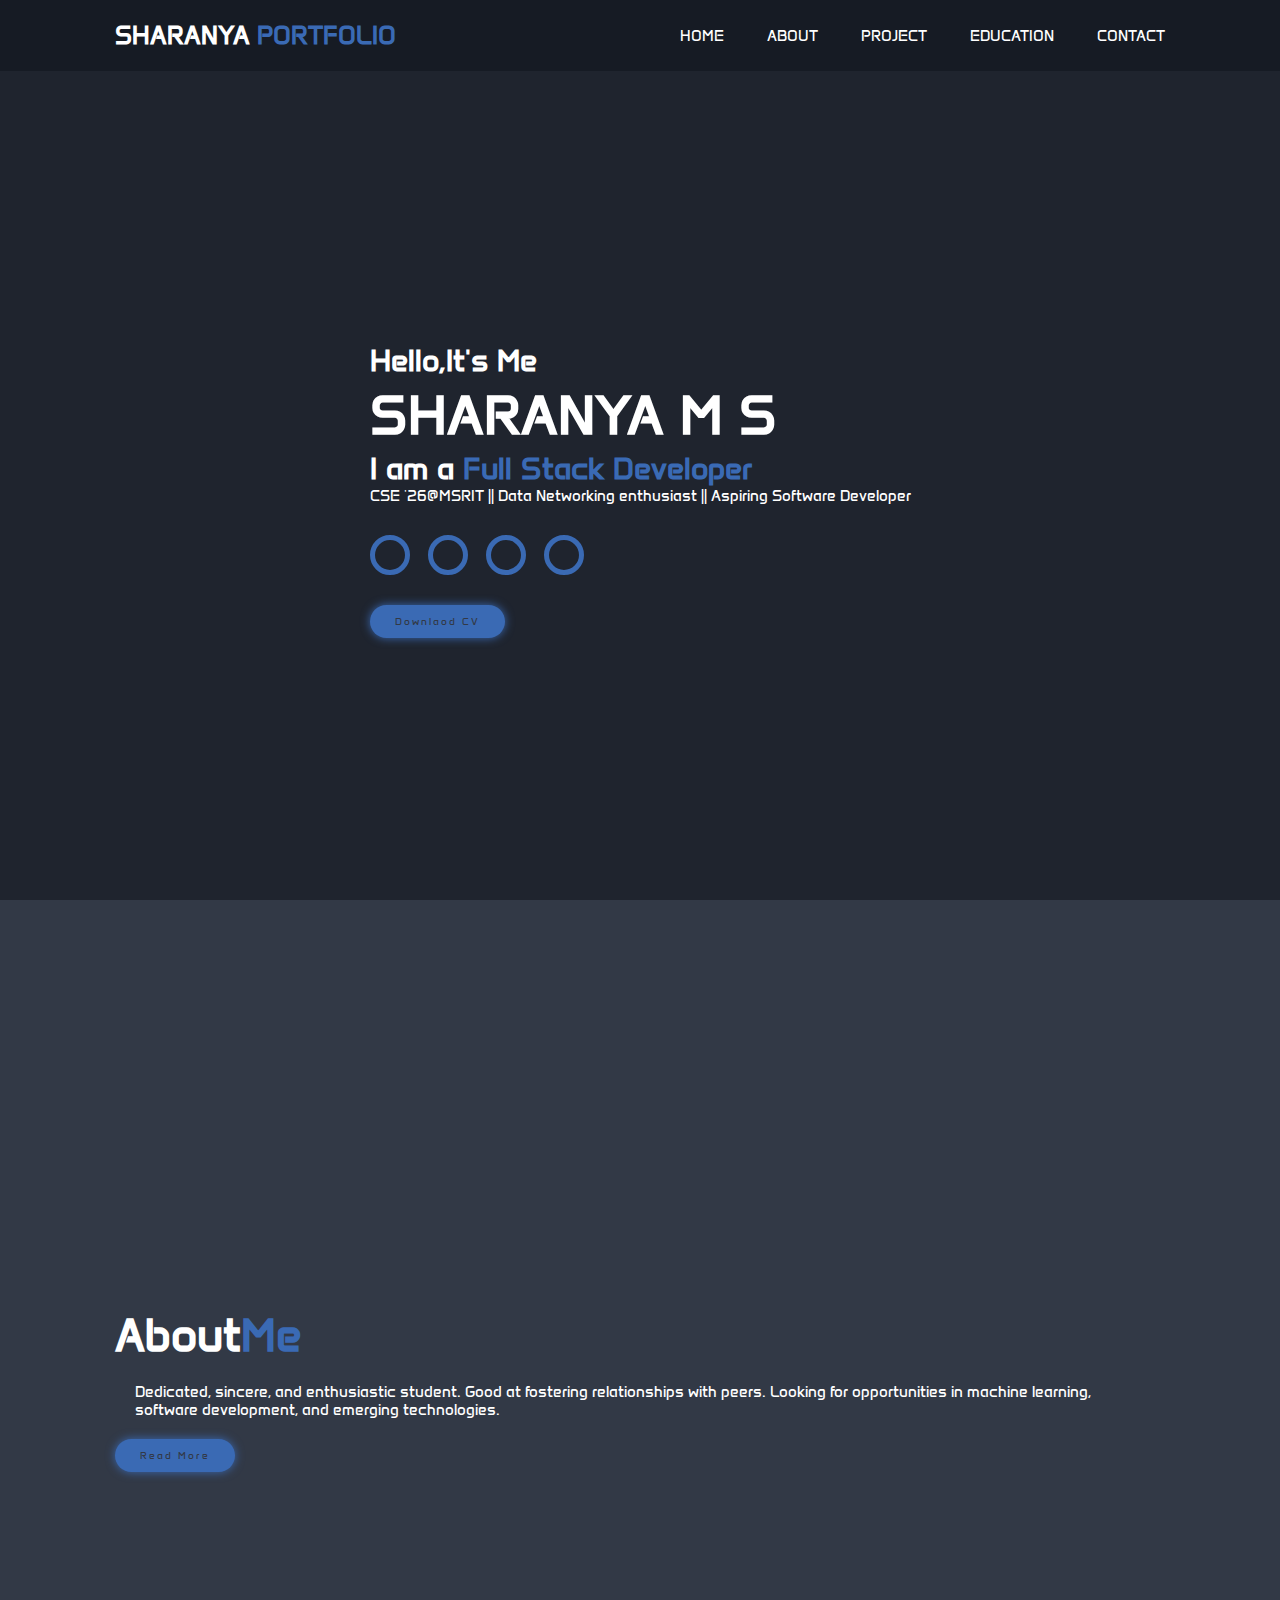
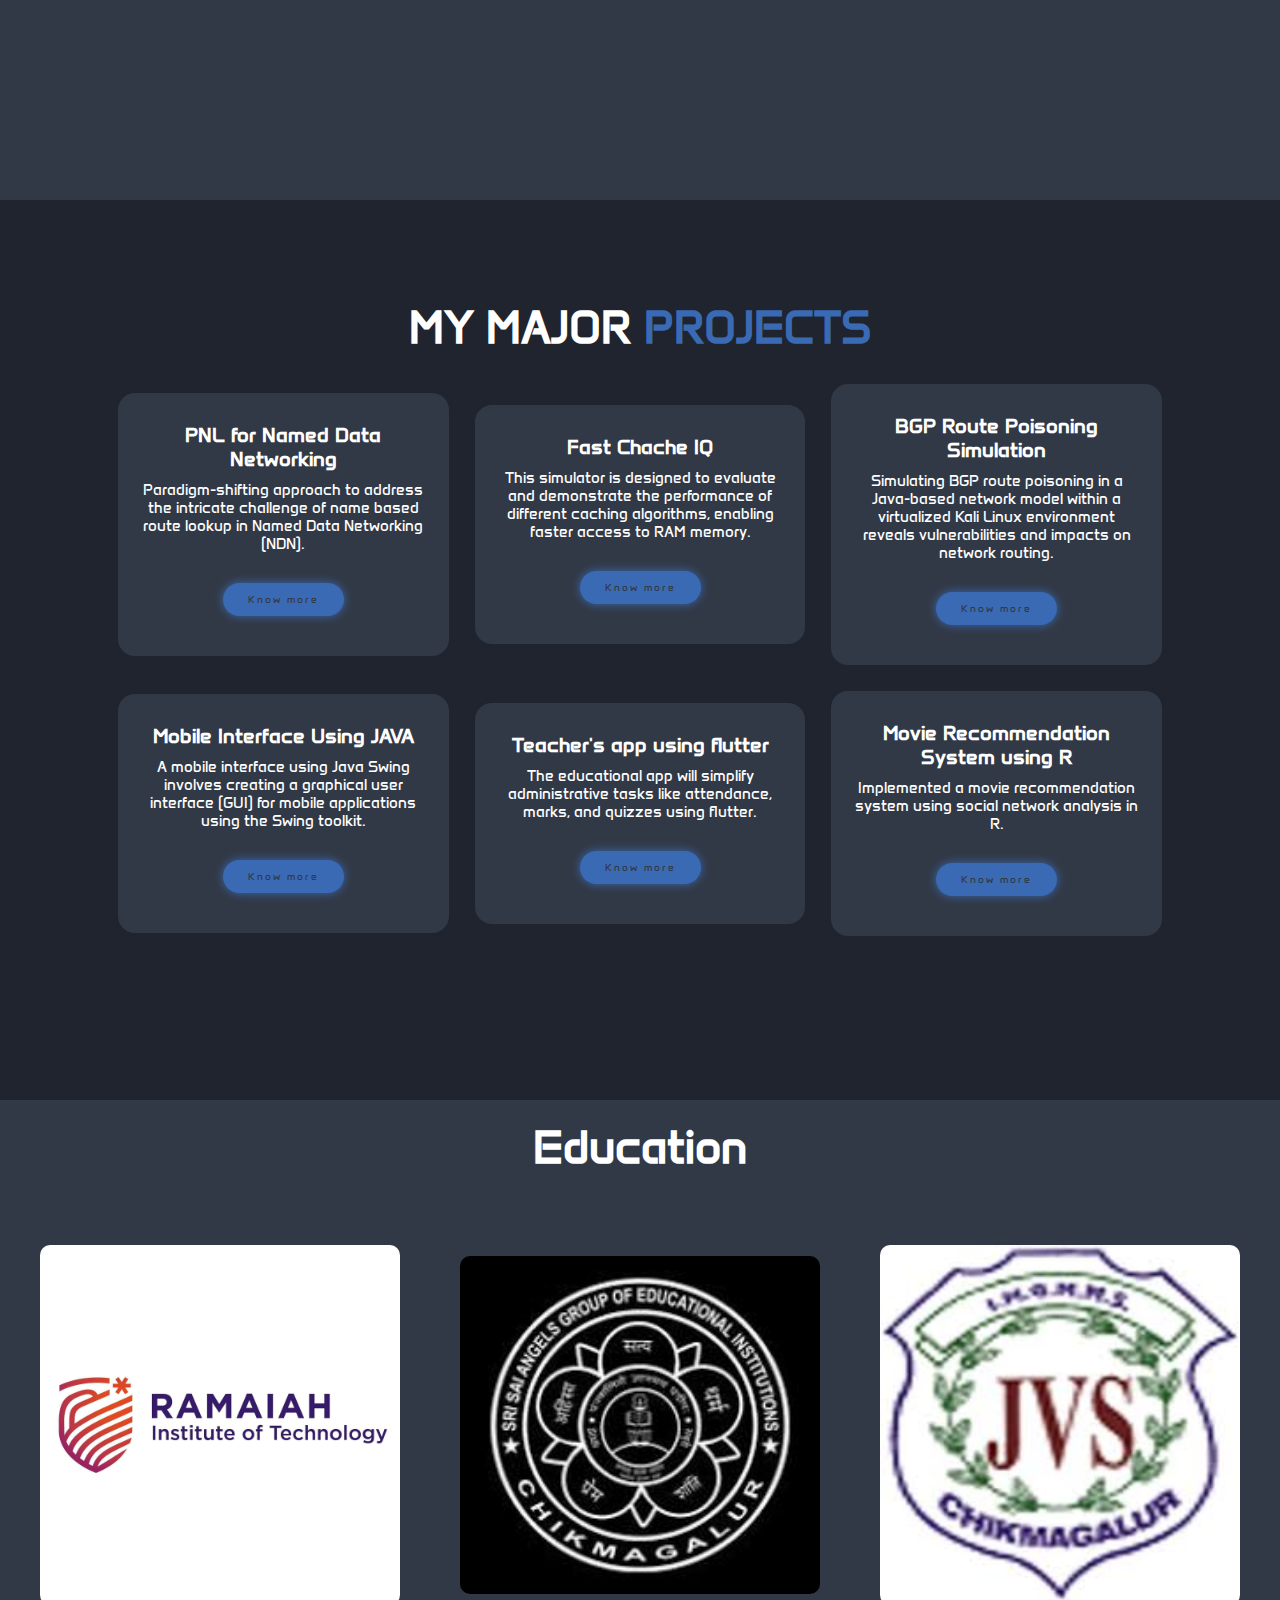
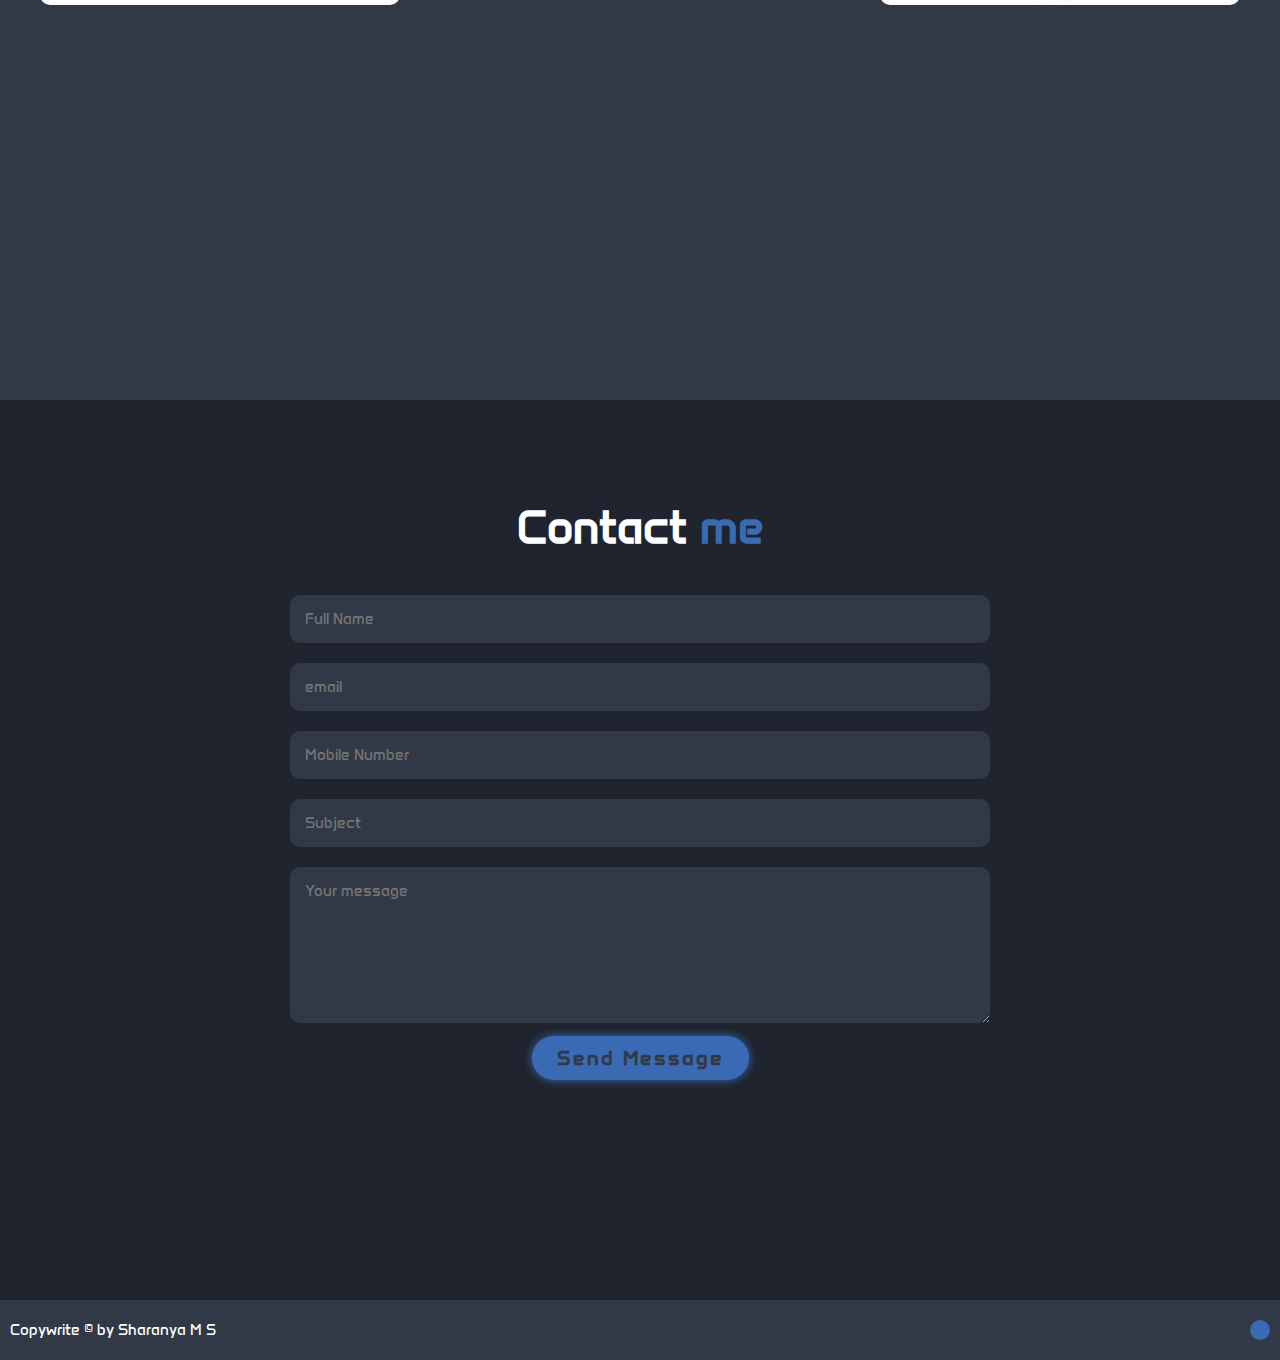
<file: index.html>
<!DOCTYPE html>
<html lang="en">
  <head>
    <meta charset="UTF-8" />
    <link rel="stylesheet" href="style.css" />
    <meta name="viewport" content="width=device-width, initial-scale=1.0" />
    <link
      rel="stylesheet"
      href="https://cdnjs.cloudflare.com/ajax/libs/font-awesome/6.6.0/css/all.min.css"
      integrity="sha512-Kc323vGBEqzTmouAECnVceyQqyqdsSiqLQISBL29aUW4U/M7pSPA/gEUZQqv1cwx4OnYxTxve5UMg5GT6L4JJg=="
      crossorigin="anonymous"
      referrerpolicy="no-referrer"
    />
    <title>Portfolio</title>
  </head>
  <body>
    <header class="header">
      <a href="#home" class="logo">SHARANYA <span>PORTFOLIO</span></a>
      <nav class="navbar">
        <a href="#home">HOME</a>
        <a href="#about">ABOUT</a>
        <a href="#services">PROJECT</a>
        <a href="#portfolio">EDUCATION</a>
        <a href="#contact">CONTACT</a>
      </nav>
    </header>

    <section class="home" id="home">
      <div class="home-content">
        <h3>Hello,It's Me</h3>
        <h1>SHARANYA M S</h1>
        <h3>I am a <span>Full Stack Developer</span></h3>
        <p>
          CSE '26@MSRIT || Data Networking enthusiast || Aspiring Software
          Developer
        </p>
        <div class="social-media">
          <a href="https://x.com/SharanyaMS18"><i class="fa-solid fa-x"></i></a>
          <a href="https://www.instagram.com/sharanya_gowda18/"
            ><i class="fa-brands fa-instagram"></i
          ></a>
          <a href="https://github.com/Sharanya-Gowda"
            ><i class="fa-brands fa-github"></i
          ></a>
          <a href="https://www.linkedin.com/in/sharanya-m-s-752159310/"
            ><i class="fa-brands fa-linkedin"></i
          ></a>
        </div>
        <a
          href="https://drive.google.com/file/d/1T1hkE6rzh5dVY3rU2j0kIcrxKExfOQoO/view?usp=drive_link"
          class="btn"
          >Downlaod CV</a
        >
      </div>
<!--       <div class="home-img">
        <img src="logo.png" alt="homeimage" />
      </div> -->
    </section>
    <section class="about" id="about">
<!--       <div class="about-img">
        <img src="about.png" alt="about" />
      </div> -->
      <div class="about-content">
        <h2 class="heading">About<span>Me</span></h2>
        <h3></h3>
        <p>
          Dedicated, sincere, and enthusiastic student. Good at fostering
          relationships with peers. Looking for opportunities in machine
          learning, software development, and emerging technologies.
        </p>
        <a href="about.html" class="btn">Read More</a>
      </div>
    </section>
    <section class="services" id="services">
      <h2 class="heading">MY MAJOR <span>PROJECTS</span></h2>
      <br />
      <br />
      <div class="service-container">
        <div class="service-box">
          <i class="fa-solid fa-code"></i>
          <h3>PNL for Named Data Networking</h3>
          <p>
            Paradigm-shifting approach to address the intricate challenge of
            name based route lookup in Named Data Networking (NDN).
          </p>
          <a
            href="https://github.com/Sharanya-Gowda/PNL-for-Names-Data-Networking"
            class="btn"
            >Know more</a
          >
        </div>
        <div class="service-box">
          <i class="fa-solid fa-server"></i>
          <h3>Fast Chache IQ</h3>
          <p>
            This simulator is designed to evaluate and demonstrate the
            performance of different caching algorithms, enabling faster access
            to RAM memory.
          </p>
          <a href="https://github.com/Sharanya-Gowda/Fast-Chache-IQ" class="btn"
            >Know more</a
          >
        </div>
        <div class="service-box">
          <i class="fa-solid fa-shield-halved"></i>
          <h3>BGP Route Poisoning Simulation</h3>
          <p>
            Simulating BGP route poisoning in a Java-based network model within
            a virtualized Kali Linux environment reveals vulnerabilities and
            impacts on network routing.
          </p>
          <a
            href="https://github.com/Sharanya-Gowda/PNL-for-Names-Data-Networking"
            class="btn"
            >Know more</a
          >
        </div>
        <div class="service-box">
          <i class="fa-solid fa-mobile"></i>
          <h3>Mobile Interface Using JAVA</h3>
          <p>
            A mobile interface using Java Swing involves creating a graphical
            user interface (GUI) for mobile applications using the Swing
            toolkit.
          </p>
          <a
            href="https://github.com/Sharanya-Gowda/Mobile-Interface-Using-JAVA"
            class="btn"
            >Know more</a
          >
        </div>
        <div class="service-box">
          <i class="fa-solid fa-person-chalkboard"></i>
          <h3>Teacher's app using flutter</h3>
          <p>
            The educational app will simplify administrative tasks like
            attendance, marks, and quizzes using flutter.
          </p>
          <a
            href="https://github.com/Sharanya-Gowda/Teachers-app-using-flutter
            "
            class="btn"
            >Know more</a
          >
        </div>
        <div class="service-box">
          <i class="fa-solid fa-r"></i>
          <h3>Movie Recommendation System using R</h3>
          <p>
            Implemented a movie recommendation system using social network
            analysis in R.
          </p>
          <a
            href="https://github.com/Sharanya-Gowda/Movie-Recommendation-System-using-R"
            class="btn"
            >Know more</a
          >
        </div>
      </div>
    </section>
    <section class="portfolio" id="portfolio">
      <h2 class="heading">Education</h2>
      <div class="portfolio-container">
        <div class="portfolio-box">
          <img src="msrit.jpeg" alt="image" class="img-college" />
          <div class="portfolio-layer">
            <h4>B.E</h4>
            <p>
              Studying 3rd year B.E in Computer Science at M S Ramaiah Institute
              of Technology,Banglore and secured 9.3 CGPA.
            </p>
            <a href="https://www.msrit.edu/"><i class="fa-solid fa-link"></i></a>
          </div>
        </div>
        <div class="portfolio-box">
          <img src="saiangles.jpg" alt="image" class="img-college" />
          <div class="portfolio-layer">
            <h4>PU College</h4>
            <p>
              Studied PUC at SRI SAI ANGELS PU C0LLEGE and secured 99%(594/600)
              in 2nd PU Board Examination
            </p>
            <a
              href="https://www.saiangelspucollege.org/toppers.html"
              ><i class="fa-solid fa-link"></i
            ></a>
          </div>
        </div>
        <div class="portfolio-box">
          <img src="jvs.jpeg" alt="image" class="img-college" />
          <div class="portfolio-layer">
            <h4>School</h4>
            <p>
              Completed schooling from JVS English Medium School and secured
              99.52%(622/625) in 10th std board exam
            </p>
            <a
              href="https://www.google.com/search?sca_esv=c8ddd2c726ef673e&sca_upv=1&sxsrf=ADLYWILY4qiowsySlN8f5b4bLwrCaACxwA:1726166970944&q=jvs+school+chikmagalur&udm=2&fbs=[base64]&sa=X&ved=2ahUKEwid-YCJib6IAxWsRmcHHapmB1cQtKgLegQIDBAB&biw=844&bih=777&dpr=1.13#vhid=F3Lq3HruoMUmhM&vssid=mosaic"
              ><i class="fa-solid fa-link"></i
            ></a>
          </div>
        </div>
      </div>
    </section>
    <section class="contact" id="contact">
      <h2 class="heading">Contact <span>me</span></h2>
      <form>
        <div class="input-box">
          <input type="text" placeholder="Full Name" />
          <input type="email" placeholder="email" />
        </div>
        <div class="input-box">
          <input type="number" placeholder="Mobile Number" />
          <input type="text" placeholder="Subject" />
        </div>
        <textarea
          name=""
          id=""
          cols="30"
          rows="7"
          placeholder="Your message"
        ></textarea>
        <input type="button" value="Send Message" class="btn" />
      </form>
    </section>
    <footer class="footer">
      <div class="footer-text">
        <p>Copywrite &copy; by Sharanya M S</p>
      </div>
      <div class="top-icon">
        <a href="#home"><i class="fa-solid fa-arrow-up"></i></a>
      </div>
    </footer>
  </body>
</html>
</file>
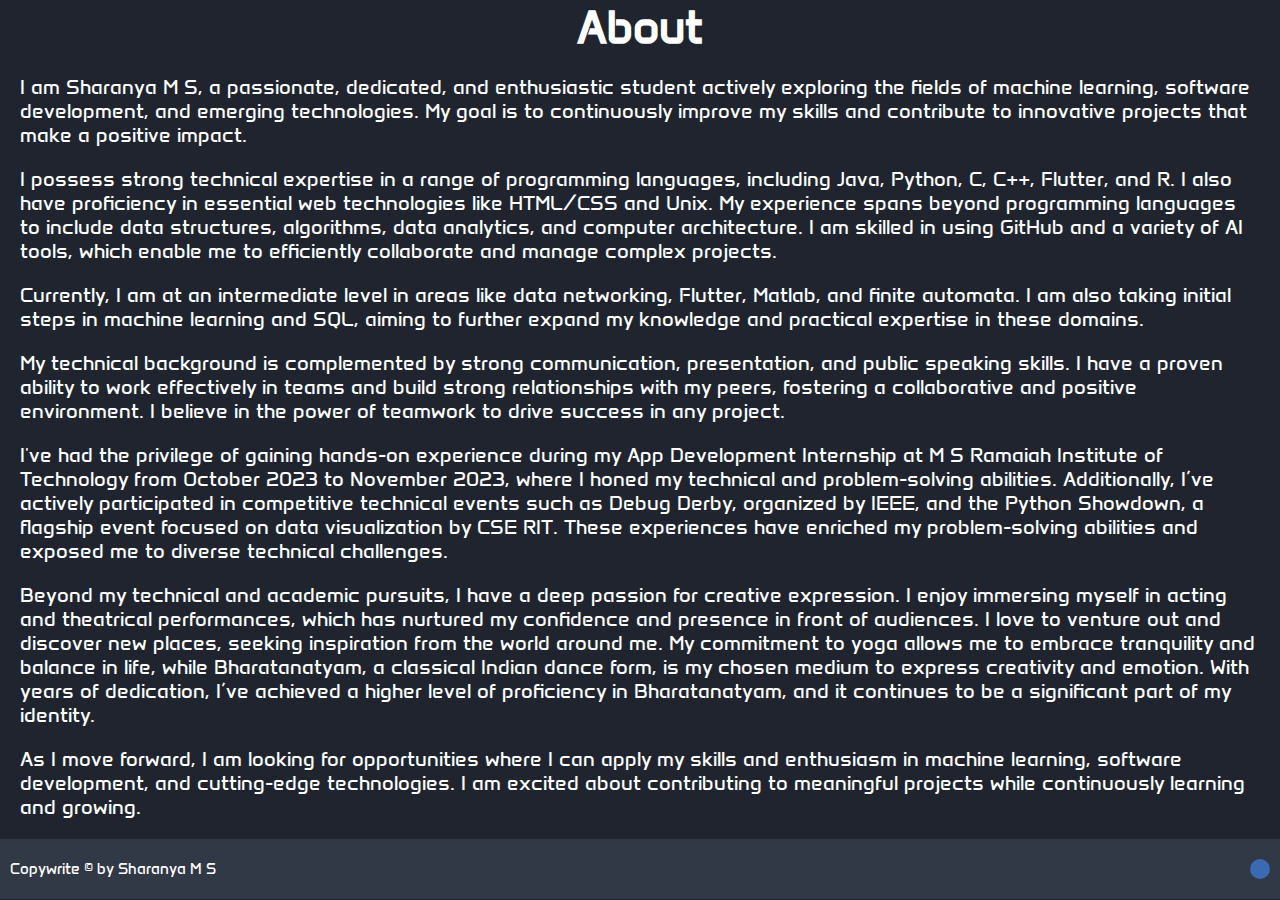
<file: about.html>
<!DOCTYPE html>
<html lang="en">
  <head>
    <meta charset="UTF-8" />
    <link rel="stylesheet" href="style.css" />
    <meta name="viewport" content="width=device-width, initial-scale=1.0" />
    <link
      rel="stylesheet"
      href="https://cdnjs.cloudflare.com/ajax/libs/font-awesome/6.6.0/css/all.min.css"
      integrity="sha512-Kc323vGBEqzTmouAECnVceyQqyqdsSiqLQISBL29aUW4U/M7pSPA/gEUZQqv1cwx4OnYxTxve5UMg5GT6L4JJg=="
      crossorigin="anonymous"
      referrerpolicy="no-referrer"
    />
    <title>About</title>
  </head>
  <body>
    <h3 class="heading">About</h3>
    <div>
      <p class="about-next">
        I am Sharanya M S, a passionate, dedicated, and enthusiastic student
        actively exploring the fields of machine learning, software development,
        and emerging technologies. My goal is to continuously improve my skills
        and contribute to innovative projects that make a positive impact.
      </p>
    </div>

    <div>
      <p class="about-next">
        I possess strong technical expertise in a range of programming
        languages, including Java, Python, C, C++, Flutter, and R. I also have
        proficiency in essential web technologies like HTML/CSS and Unix. My
        experience spans beyond programming languages to include data
        structures, algorithms, data analytics, and computer architecture. I am
        skilled in using GitHub and a variety of AI tools, which enable me to
        efficiently collaborate and manage complex projects.
      </p>
    </div>

    <div>
      <p class="about-next">
        Currently, I am at an intermediate level in areas like data networking,
        Flutter, Matlab, and finite automata. I am also taking initial steps in
        machine learning and SQL, aiming to further expand my knowledge and
        practical expertise in these domains.
      </p>
    </div>

    <div>
      <p class="about-next">
        My technical background is complemented by strong communication,
        presentation, and public speaking skills. I have a proven ability to
        work effectively in teams and build strong relationships with my peers,
        fostering a collaborative and positive environment. I believe in the
        power of teamwork to drive success in any project.
      </p>
    </div>

    <div>
      <p class="about-next">
        I've had the privilege of gaining hands-on experience during my App
        Development Internship at M S Ramaiah Institute of Technology from
        October 2023 to November 2023, where I honed my technical and
        problem-solving abilities. Additionally, I’ve actively participated in
        competitive technical events such as Debug Derby, organized by IEEE, and
        the Python Showdown, a flagship event focused on data visualization by
        CSE RIT. These experiences have enriched my problem-solving abilities
        and exposed me to diverse technical challenges.
      </p>
    </div>

    <div>
      <p class="about-next">
        Beyond my technical and academic pursuits, I have a deep passion for
        creative expression. I enjoy immersing myself in acting and theatrical
        performances, which has nurtured my confidence and presence in front of
        audiences. I love to venture out and discover new places, seeking
        inspiration from the world around me. My commitment to yoga allows me to
        embrace tranquility and balance in life, while Bharatanatyam, a
        classical Indian dance form, is my chosen medium to express creativity
        and emotion. With years of dedication, I’ve achieved a higher level of
        proficiency in Bharatanatyam, and it continues to be a significant part
        of my identity.
      </p>
    </div>

    <div>
      <p class="about-next">
        As I move forward, I am looking for opportunities where I can apply my
        skills and enthusiasm in machine learning, software development, and
        cutting-edge technologies. I am excited about contributing to meaningful
        projects while continuously learning and growing.
      </p>
    </div>
    <footer class="footer">
      <div class="footer-text">
        <p>Copywrite &copy; by Sharanya M S</p>
      </div>
      <div class="top-icon">
        <a href="index.html"><i class="fa-solid fa-arrow-up"></i></a>
      </div>
    </footer>
  </body>
</html>
</file>
<file: style.css>
@import url("https://fonts.googleapis.com/css2?family=Anta&display=swap");

:root {
  --bg-color: #1f242e;
  --second-bg-color: #323946;
  --text-color: #fff;
  --main-color: #3a6ab4;
}
* {
  margin: 0;
  padding: 0;
  box-sizing: border-box;
  text-decoration: none;
  list-style-type: none;
  border: none;
  outline: none;
  font-family: "Anta", sans-serif;
}
html {
  font-size: 62.5%;
  overflow-x: hidden;
}
body {
  background-color: var(--bg-color);
  color: var(--text-color);
}
section {
  min-height: 100vh;
  padding: 10rem 9% 2rem;
}
span {
  color: var(--main-color);
}
.header {
  position: fixed;
  padding: 2rem 9%;
  top: 0;
  left: 0;
  width: 100%;
  background-color: #161b24;
  display: flex;
  justify-content: space-between;
  align-items: center;
  z-index: 100;
}
.logo {
  color: var(--text-color);
  font-size: 2.5rem;
  font-weight: 600;
}
.navbar a {
  font-size: 1.5rem;
  color: var(--text-color);
  margin-left: 4rem;
  transition: 0.3s;
}
.navbar a:hover {
  color: var(--main-color);
}
.home {
  display: flex;
  justify-content: center;
  align-items: center;
}
.home-content h3 {
  font-size: 3rem;
  font-weight: 700;
}
.home-content h1 {
  font-size: 5.5rem;
  font-weight: 700;
  line-height: 1.3;
}
.home-content p {
  font-size: 1.5rem;
}
.home-img {
  width: 200px;
  height: auto;
  border-radius: 50%;
  /*background-color: var(--main-color);*/
  /*box-shadow: 0 0 1rem var(--main-color);*/
  object-fit: cover;
  margin-top: -20px;
}
.home-img {
  width: 35%;
  animation: floatImage 6s ease-in-out infinite;
}
.social-media a {
  display: inline-flex;
  justify-content: center;
  align-items: center;
  width: 4rem;
  height: 4rem;
  background-color: transparent;
  border: 5px solid var(--main-color);
  border-radius: 50%;
  font-size: 2rem;
  color: var(--main-color);
  margin: 3rem 1.5rem 3rem 0;
  transform: all 0.7s;
}
.social-media a:hover {
  background-color: var(--main-color);
  color: var(--second-bg-color);
  box-shadow: 0 0 1rem var(--main-color);
  transform: scale(1.1);
}
.btn {
  display: inline-block;
  padding: 1rem 2.5rem;
  background-color: var(--main-color);
  border-radius: 4rem;
  box-shadow: 0 0 1rem var(--main-color);
  color: var(--second-bg-color);
  letter-spacing: 2px;
}
.btn:hover {
  box-shadow: none;
}
.about {
  display: flex;
  justify-content: center;
  align-items: center;
  gap: 2rem;
  background-color: var(--second-bg-color);
}
.about-img img {
  width: 75%;
  animation: floatImage 6s ease-in-out infinite;
}
.heading {
  text-align: center;
  font-size: 4.5rem;
}
.about-content h2 {
  text-align: left;
  line-height: 1.2;
}
.about-content h3 {
  font-size: 2.3;
}
.about-content p {
  font-size: 1.5rem;
  margin: 2rem;
}
services h2 {
  margin-bottom: 5rem;
}
.service-container {
  display: flex;
  justify-content: center;
  align-items: center;
  flex-wrap: wrap;
  gap: 2rem;
}
.service-container .service-box {
  flex: 1 1 30rem;
  background-color: var(--second-bg-color);
  padding: 3rem 2rem 4rem;
  border-radius: 2rem;
  text-align: center;
  border: 3px solid var(--bg-color);
  transform: all 0.5s;
}
.service-container .service-box:hover {
  border-color: var(--main-color);
  transform: scale(1.03);
}
.service-box i {
  font-size: 6rem;
  color: var(--main-color);
}
.service-box h3 {
  font-size: 2rem;
}
.service-box p {
  font-size: 1.5rem;
  margin: 1rem 0 3rem;
}

.contact h2 {
  margin-bottom: 3rem;
}
.contact form {
  max-width: 70rem;
  margin: 1rem auto;
  text-align: center;
  margin-bottom: 3rem;
}
.contact form .input-box {
  display: flex;
  justify-content: space-between;
  flex-wrap: wrap;
}
.contact form .input-box input,
.contact form textarea {
  width: 100%;
  padding: 1.5rem;
  font-size: 1.5rem;
  color: var(--text-color);
  background-color: var(--second-bg-color);
  border-radius: 10px;
  margin: 10px 0;
}

.contact form .btn {
  text-align: center;
  font-size: 2rem;
  font-weight: bolder;
  cursor: pointer;
}
.footer {
  display: flex;
  justify-content: space-between;
  align-items: center;
  flex-wrap: wrap;
  padding: 2rem 10px;
  background-color: var(--second-bg-color);
}
.footer-text p {
  font-size: 1.5rem;
  transition: all 0.5s;
}
.top-icon a {
  display: inline-flex;
  justify-content: center;
  align-items: center;
  padding: 10px;
  background-color: var(--main-color);
  border-radius: 50%;
}
.top-icon a:hover {
  box-shadow: 0 0 1 var(--main-color);
}
.top-icon a i {
  font-size: 2rem;
  color: var(--second-bg-color);
}
@keyframes floatImage {
  0% {
    transform: translateY(0);
  }
  50% {
    transform: translateY(-2rem);
  }
  100% {
    transform: translateY(0);
  }
}
@media screen and (max-width: 1200px) {
  html {
    font-size: 55%;
  }
}
@media screen and (max-width: 1200px) {
  section {
    padding: 10rem 3% 2rem;
  }
  .header {
    padding: 2rem 3%;
  }
  .footer {
    padding: 2rem 3%;
  }
  .sevices {
    padding: 7rem;
  }
}
@media screen and (max-width: 768px) {
  .header {
    flex-direction: column;
    gap: 2rem;
  }
  .navbar {
    width: 100%;
    display: flex;
    justify-content: space-evenly;
    flex-wrap: wrap;
    align-items: center;
  }
  .home {
    flex-direction: column;
  }
  .home-content {
    font-size: 2.5rem;
  }
  .home-content h1 {
    font-size: 5rem;
  }
  .home-img img {
    width: 70vw;
    margin-top: 4rem;
  }
  .about {
    flex-direction: column-reverse;
  }
  .about img {
    width: 70vw;
    margin: top 2rem;
  }
  .portfolio-container {
    grid-template-columns: repeat(2, 1fr);
  }
}
@media screen and (max-width: 768px) {
  html {
    font-size: 50%;
  }
  .portfolio-container {
    grid-template-columns: 1fr;
  }
  .contact form .input-box input {
    width: 100%;
  }
}
@media screen and (max-width: 768px) {
  .home-img img {
    width: 90vw;
  }
  .about-img img {
    width: 90vw;
  }
  .footer {
    flex-direction: column-reverse;
  }
}
/* General styling for the section */
.portfolio {
  background-color: var(--second-bg-color);
  padding: 2rem;
}

.portfolio h2 {
  text-align: center;
  margin-bottom: 4rem;
}

/* Container styling */
.portfolio-container {
  display: flex;
  justify-content: center;
  align-items: center;
  flex-wrap: wrap;
  gap: 2rem;
  position: relative;
}

/* Box styling */
.portfolio-container .portfolio-box {
  flex: 1 1 30rem;
  background-color: var(--second-bg-color);
  padding: 3rem 2rem;
  border-radius: 2rem;
  text-align: center;
  /*border: 3px solid var(--bg-color);*/
  position: relative;
  overflow: hidden;
  transition: all 0.5s; /* Optional */
}

/* Image styling */
.portfolio-container .portfolio-box img {
  width: 100%;
  height: auto; /* Maintain aspect ratio */
  max-width: 100%; /* Ensure it does not overflow */
  border-radius: 1rem; /* Optional, for rounded corners */
  object-fit: cover; /* Ensure the image covers the container */
  transition: all 0.5s;
}

.portfolio-container .portfolio-box:hover img {
  transform: scale(1.1);
}

/* Layer styling */
.portfolio-container .portfolio-box .portfolio-layer {
  position: absolute;
  bottom: 0;
  left: 0;
  width: 100%;
  height: 100%;
  background: linear-gradient(rgba(36, 30, 30, 0.5), rgb(93, 219, 228)),
    url("i1.png");
  background-size: cover;
  background-position: center;
  display: flex;
  justify-content: center;
  align-items: center;
  flex-direction: column;
  padding: 1rem 2rem;
  text-align: center;
  transform: translateY(100%);
  transition: all 0.5s ease-in-out;
}

.portfolio-container .portfolio-box:hover .portfolio-layer {
  transform: translateY(0);
  cursor: pointer;
}

.portfolio-layer h4 {
  font-size: 5rem;
  color: var(--bg-color);
}

.portfolio-layer p {
  font-size: 3rem;
  margin: 10px 0 1rem;
  color: white;
}

.portfolio-layer a {
  display: inline-flex;
  justify-content: center;
  align-items: center;
  width: 3rem;
  height: 3rem;
  background-color: var(--second-bg-color);
  border-radius: 50%;
  text-decoration: none;
}

.portfolio-layer a i {
  font-size: 1.5rem;
  color: white;
}

.img-college {
  width: 200px;
  height: 200px;
}
.about-next {
  font-size: 2rem;
  margin: 2rem;
}
</file>
